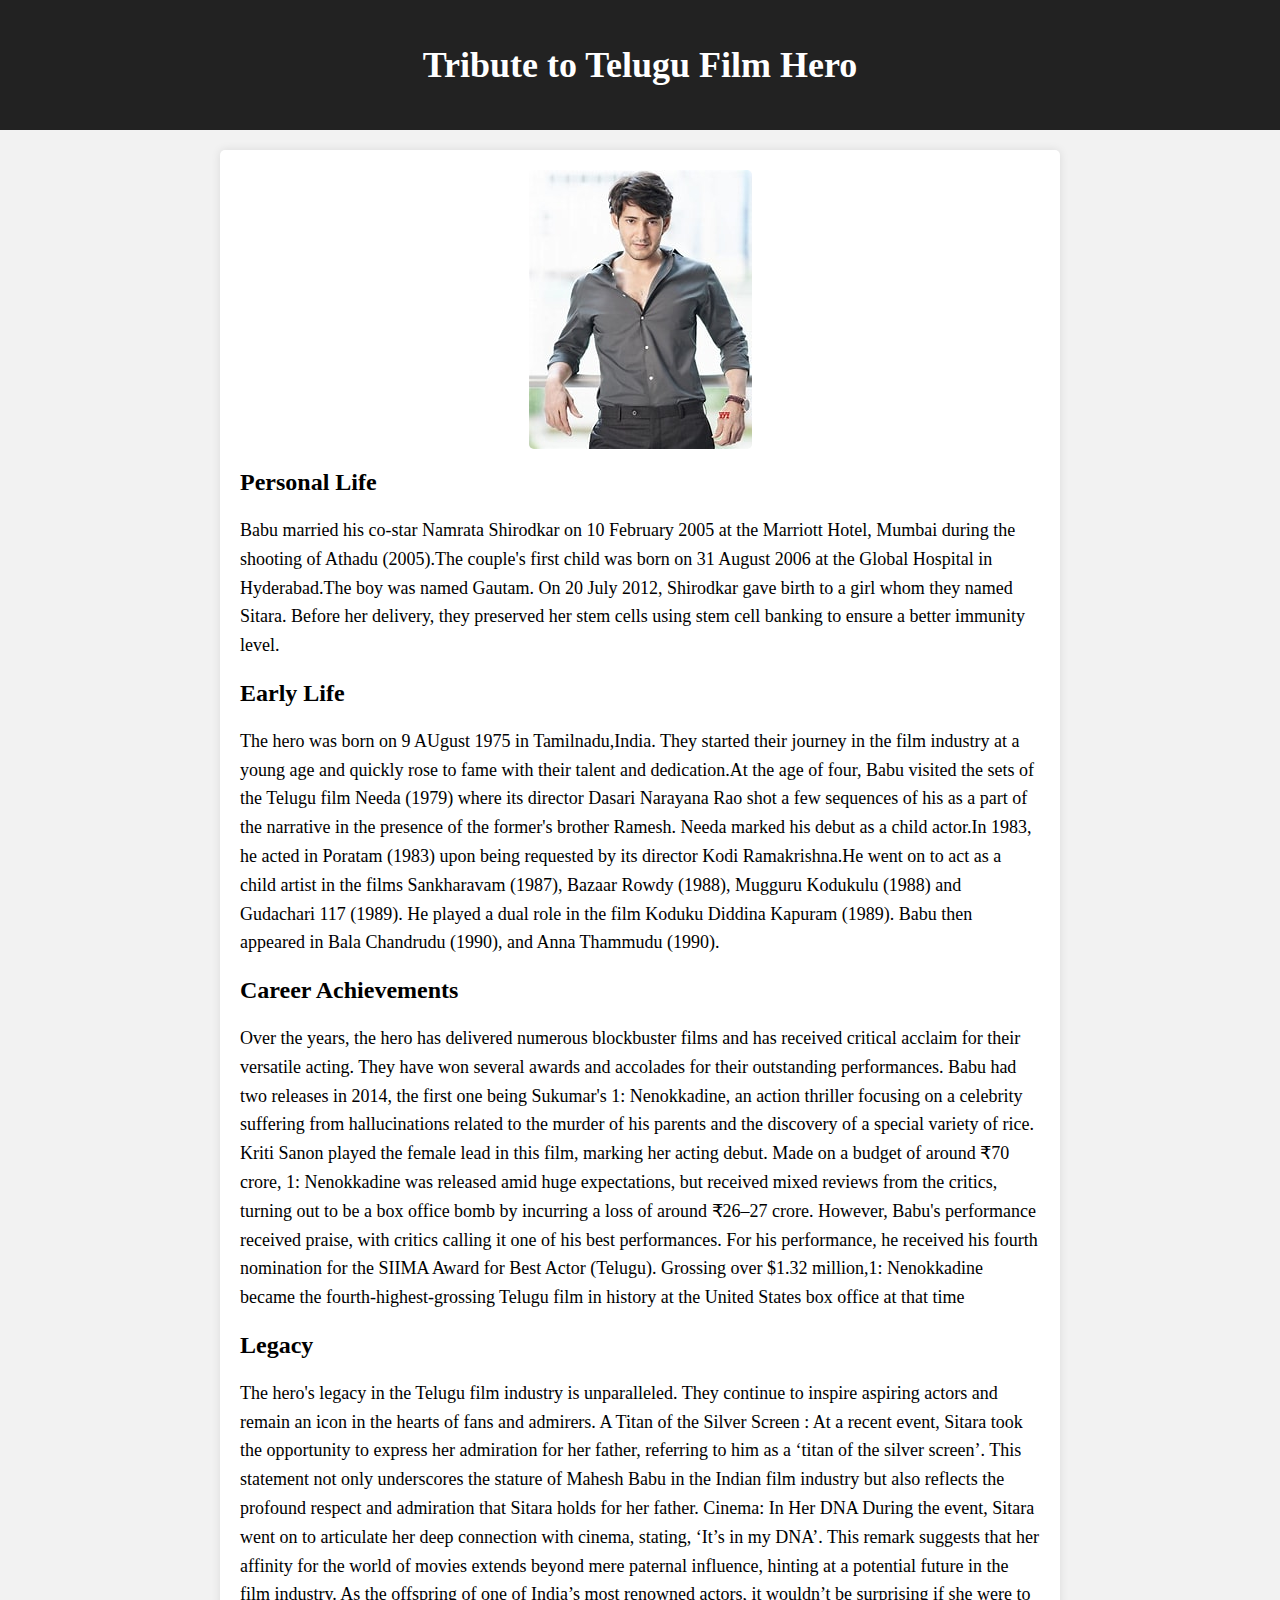
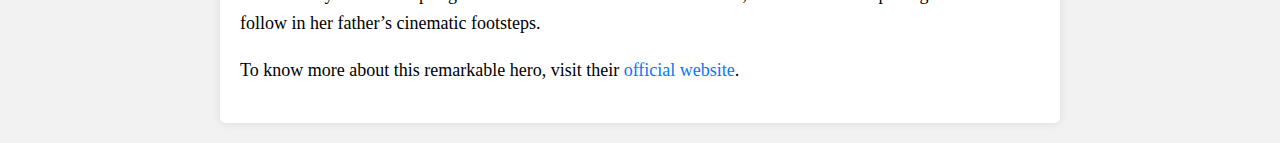
<file: Tribute page/index.html>
<!DOCTYPE html>
<html>
<head>
    <title>Tribute to Telugu Film Hero</title>
    <style>
        body {
            font-family:Cambria, Cochin, Georgia, Times, 'Times New Roman', serif;
            background-color: #f2f2f2;
            margin: 0;
            padding: 0;
        }

        header {
            background-color: #222;
            color: #fff;
            text-align: center;
            padding: 20px 0;
        }

        h1 {
            font-size: 36px;
        }

        .container {
            max-width: 800px;
            margin: 20px auto;
            background-color: #fff;
            padding: 20px;
            border-radius: 5px;
            box-shadow: 0 0 10px rgba(0, 0, 0, 0.1);
        }

        img {
            max-width: 100%;
            display: block;
            margin: 0 auto;
            border-radius: 5px;
        }

        p {
            font-size: 18px;
            line-height: 1.6;
        }

        a {
            color: #007BFF;
            text-decoration: none;
        }

        a:hover {
            text-decoration: underline;
        }
    </style>
</head>
<body>
    <header>
        <h1>Tribute to Telugu Film Hero</h1>
    </header>

    <div class="container">
        <img src="th (2).jfif" alt="Telugu Film Hero">
        
        <h2>Personal Life</h2>
        <p>
            Babu married his co-star Namrata Shirodkar on 10 February 2005 at the Marriott Hotel, Mumbai during the shooting of Athadu (2005).The couple's first child was born on 31 August 2006 at the Global Hospital in Hyderabad.The boy was named Gautam. On 20 July 2012, Shirodkar gave birth to a girl whom they named Sitara. Before her delivery, they preserved her stem cells using stem cell banking to ensure a better immunity level.
        </p>

        <h2>Early Life</h2>
        <p>
            The hero was born on 9 AUgust 1975 in Tamilnadu,India. They started their journey in the film industry at a
            young age and quickly rose to fame with their talent and dedication.At the age of four, Babu visited the sets of the Telugu film Needa (1979) where its director Dasari Narayana Rao shot a few sequences of his as a part of the narrative in the presence of the former's brother Ramesh. Needa marked his debut as a child actor.In 1983, he acted in Poratam (1983) upon being requested by its director Kodi Ramakrishna.He went on to act as a child artist in the films Sankharavam (1987), Bazaar Rowdy (1988), Mugguru Kodukulu (1988) and Gudachari 117 (1989). He played a dual role in the film Koduku Diddina Kapuram (1989). Babu then appeared in Bala Chandrudu (1990), and Anna Thammudu (1990).
        </p>

        <h2>Career Achievements</h2>
        <p>
            Over the years, the hero has delivered numerous blockbuster films and has received critical acclaim for
            their versatile acting. They have won several awards and accolades for their outstanding performances. Babu had two releases in 2014, the first one being Sukumar's 1: Nenokkadine, an action thriller focusing on a celebrity suffering from hallucinations related to the murder of his parents and the discovery of a special variety of rice. Kriti Sanon played the female lead in this film, marking her acting debut. Made on a budget of around ₹70 crore, 1: Nenokkadine was released amid huge expectations, but received mixed reviews from the critics, turning out to be a box office bomb by incurring a loss of around ₹26–27 crore. However, Babu's performance received praise, with critics calling it one of his best performances. For his performance, he received his fourth nomination for the SIIMA Award for Best Actor (Telugu). Grossing over $1.32 million,1: Nenokkadine became the fourth-highest-grossing Telugu film in history at the United States box office at that time
        </p>

        <h2>Legacy</h2>
        <p>
            The hero's legacy in the Telugu film industry is unparalleled. They continue to inspire aspiring actors and
            remain an icon in the hearts of fans and admirers.
            A Titan of the Silver Screen :
            At a recent event, Sitara took the opportunity to express her admiration for her father, referring to him as a ‘titan of the silver screen’. This statement not only underscores the stature of Mahesh Babu in the Indian film industry but also reflects the profound respect and admiration that Sitara holds for her father.
            
            Cinema: In Her DNA
            During the event, Sitara went on to articulate her deep connection with cinema, stating, ‘It’s in my DNA’. This remark suggests that her affinity for the world of movies extends beyond mere paternal influence, hinting at a potential future in the film industry. As the offspring of one of India’s most renowned actors, it wouldn’t be surprising if she were to follow in her father’s cinematic footsteps.
        </p>

        <p>
            To know more about this remarkable hero, visit their <a href="https://en.wikipedia.org/wiki/Mahesh_Babu" target="_blank">official website</a>.
        </p>
    </div>
</body>
</html>
</file>
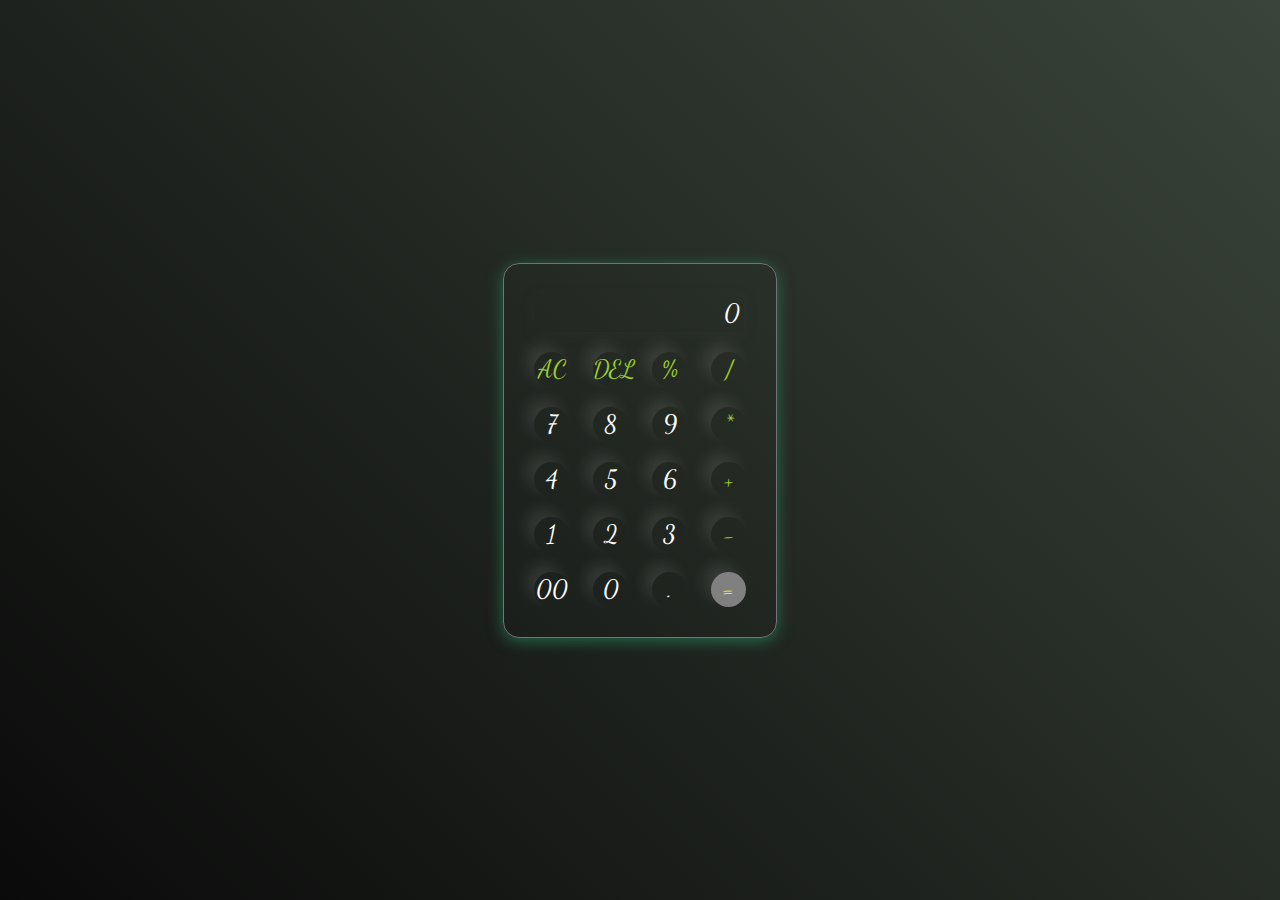
<file: Task 1/Calculator/index.html>
<!DOCTYPE html>
<html lang="en">
<head>
    <meta charset="UTF-8">
    <link rel="shortcut icon" type="x-icon" href="calculator_891175.png"
    <meta name="viewport" content="width=device-width, initial-scale=1.0">
    <title>Calculator</title>
    <link rel="stylesheet" href="style.css">
</head>
<body>
    <div class="Calculator">
        <input type="text" placeholder="0"
         id="inputBoxId">
        <div>
            <button class="operatorStyle">AC</button>
            <button class="operatorStyle">DEL</button>
            <button class="operatorStyle ">%</button>
            <button class="operatorStyle ">/</button>
        </div>
        <div>
            <button>7</button>
            <button>8</button>
            <button>9</button>
            <button class="operatorStyle ">*</button>
        </div>
        <div>
            <button>4</button>
            <button>5</button>
            <button>6</button>
            <button class="operatorStyle ">+</button>
        </div>
        <div>
            <button>1</button>
            <button>2</button>
            <button>3</button>
            <button class="operatorStyle " >-</button>
        </div>
        <div>
            <button>00</button>
            <button>0</button>
            <button>.</button>
            <button class="equalButton">=</button>
        </div> 
    </div>
    <script src="script.js"></script>
</body>
</html>
</file>
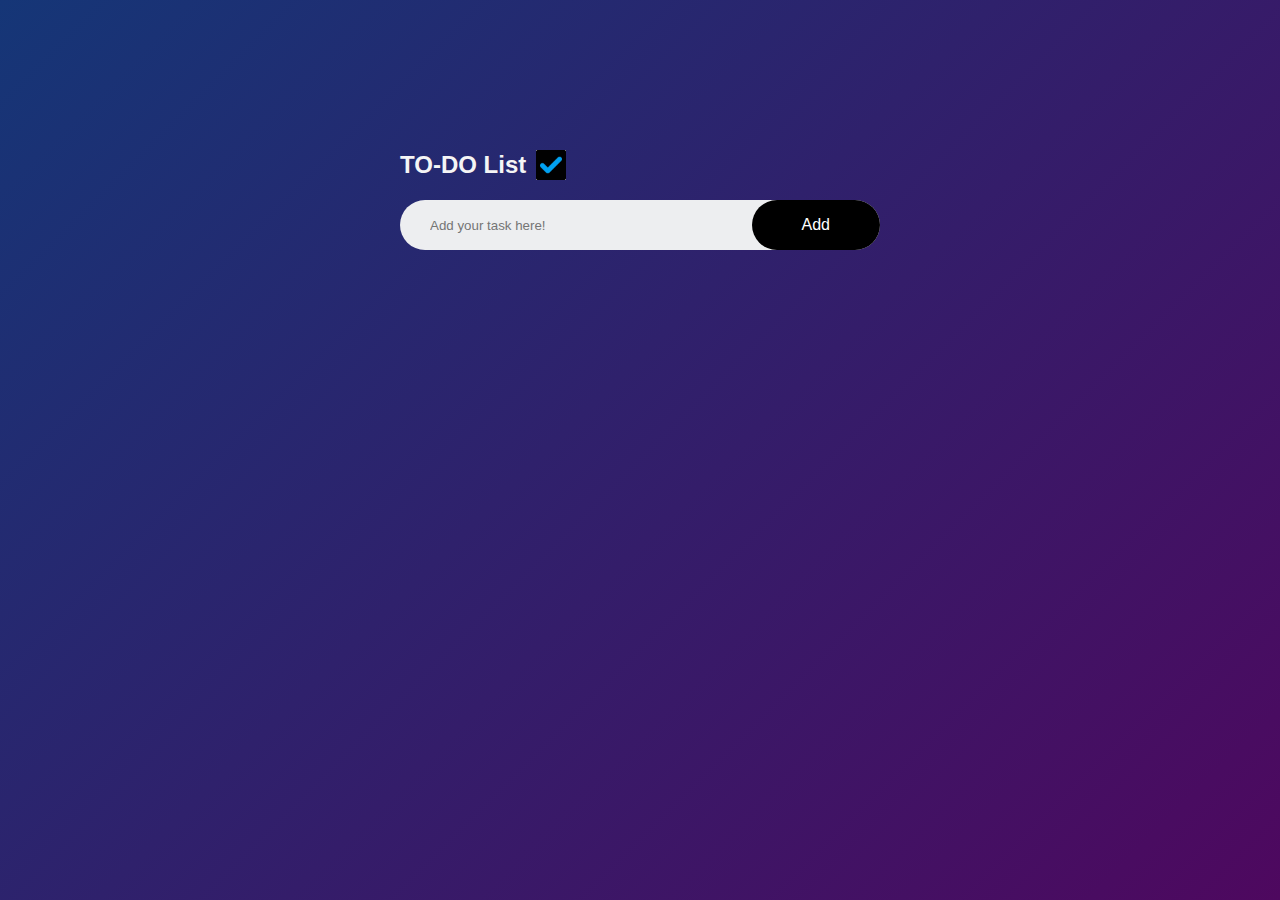
<file: Task 3/To do app/index.html>
<!DOCTYPE html>
<html lang="en">
<head>
    <meta charset="UTF-8">
    <meta name="viewport" content="width=device-width, initial-scale=1.0">
    <title>To-Do app</title>
    <link rel="stylesheet" href="style.css">
</head>
<body>
    <div class="container">
        <div class="todo-app">
            <h2>TO-DO List <img src="to do image.jpg"></h2>
            <div class="row">
                <input type="text" id="input-box" placeholder="Add your task here!">
                <button onclick="addTask()">Add</button>
            </div>
            <ul id="list-container">
               <!---<li class="checked">Task 1</li>
                <li>Task 1</li>
                <li>Task 1</li>
                <li>Task 1</li>-->
            </ul>
        </div>
    </div>
    <script src="script.js"></script>
</body>
</html>
</file>
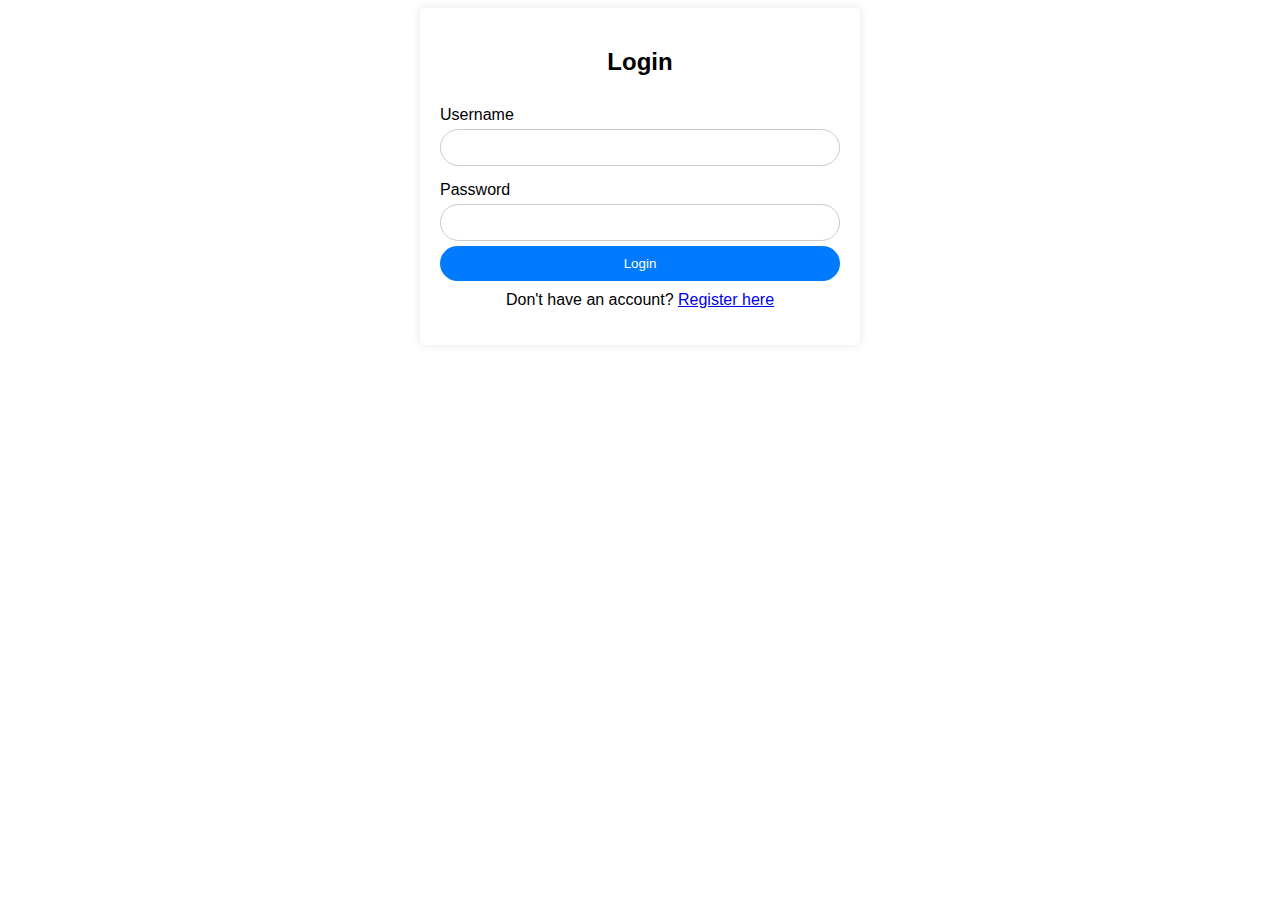
<file: Task 4/login page/index.html>
<!DOCTYPE html>
<html lang="en">
<head>
    <meta charset="UTF-8">
    <meta name="viewport" content="width=device-width, initial-scale=1.0">
    <title>Login and Registration Page</title>
    <style>
        body {
            font-family: Arial, sans-serif;
            background-color: white;
        }

        .container {
            max-width: 400px;
            margin: 0 auto;
            padding: 20px;
            background: #fff;
            border-radius: 5px;
            box-shadow: 0 0 10px rgba(0, 0, 0, 0.1);
        }

        h2 {
            text-align: center;
        }

        form {
            display: flex;
            flex-direction: column;
        }

        label {
            margin-top: 10px;
        }

        input {
            padding: 10px;
            margin: 5px 0;
            border: 1px solid #ccc;
            border-radius: 30px;
        }

        button {
            background: #007bff;
            color: #fff;
            padding: 10px;
            border: none;
            border-radius: 30px;
            cursor: pointer;
        }

        .register-link {
            text-align: center;
            margin-top: 10px;
        }
    </style>
</head>
<body>
    <div class="container">
        <h2>Login</h2>
        <form id="login-form">
            <label for="username">Username</label>
            <input type="text" id="username" name="username" required>

            <label for="password">Password</label>
            <input type="password" id="password" name="password" required>

            <button type="submit">Login</button>
        </form>
        <p class="register-link">Don't have an account? <a href="#" id="show-register">Register here</a></p>
    </div>

    <div class="container" id="register-container" style="display: none;">
        <h2>Register</h2>
        <form id="register-form">
            <label for="new-username">Username</label>
            <input type="text" id="new-username" name="new-username" required>

            <label for="new-password">Password</label>
            <input type="password" id="new-password" name="new-password" required>

            <button type="submit">Register</button>
        </form>
        <p class="register-link">Already have an account? <a href="#" id="show-login">Login here</a></p>
    </div>

    <script>
        const loginForm = document.getElementById("login-form");
        const registerForm = document.getElementById("register-form");
        const registerContainer = document.getElementById("register-container");
        const showRegisterLink = document.getElementById("show-register");
        const showLoginLink = document.getElementById("show-login");

        showRegisterLink.addEventListener("click", () => {
            loginForm.style.display = "none";
            registerContainer.style.display = "block";
        });

        showLoginLink.addEventListener("click", () => {
            loginForm.style.display = "block";
            registerContainer.style.display = "none";
        });

        loginForm.addEventListener("submit", (e) => {
            e.preventDefault();
            // Add your login logic here
            alert("Login logic goes here");
        });

        registerForm.addEventListener("submit", (e) => {
            e.preventDefault();
            // Add your registration logic here
            alert("Registration logic goes here");
        });
    </script>
</body>
</html>
</file>
<file: Task 1/Calculator/style.css>
@import url('https://fonts.googleapis.com/css2?family=Caveat:wght@500&family=Dancing+Script:wght@500&display=swap');
*{
    margin: 0;
    padding: 0;
    box-sizing: border-box;
    font-family: 'Caveat', cursive;
    font-family: 'Dancing Script', cursive;
}

body
{
    width: 100%;
    height: 100vh;
    display: flex;
    justify-content: center;
    align-items: center;
    background: linear-gradient(45deg,#0a0a0a,#3a443a);
}

.Calculator
{
    border: 1px solid #717377;
    padding: 20px;
    border-radius: 16px;
    background: transparent;
    box-shadow: 0px 3px 15px rgba(43,175,119,0.5);
}

input 
{
    width: 210px;
    border: none;
    padding: 4px;
    margin: 10px;
    background: transparent;
    box-shadow: 0px 3px 15px rgba(84,84,84,0.1);
    text-align: right;
    font-size: 25px;
    cursor: pointer;
    color: white;
}

input::placeholder
{
    color: white;
}

button
{
    border: none;
    width: 35px;
    height: 35px;
    margin: 10px;
    border-radius: 50%;
    background: transparent;
    color: white;
    font-size: 25px;
    box-shadow: -8px -8px 15px rgba(255,255,255,0.1);
    cursor: pointer;
}

.equalButton
{
    background-color: gray;
    color: yellow;
}

.operatorStyle
{
    color: yellowgreen;
}
</file>
<file: Task 3/To do app/style.css>
*{
    margin: 0;
    padding: 0;
    font-family:Arial, Helvetica, sans-serif;
    box-sizing: border-box;
}
.container{
    width: 100%;
    min-height: 100vh;
    background: linear-gradient(135deg, #153677, #4e085f);
    padding: 10px;
}
.todo-app{
    width: 100%;
    max-width: 540px;
    background: transparent;
    margin: 100px auto 20px;
    padding: 40px 30px 70px;
    border-radius: 10px;
}

.todo-app h2{
    color: whitesmoke;
    display: flex;
    align-items: center;
    margin-bottom: 20px;
}
.todo-app h2 img{
    width: 30px;
    margin-left: 10px;   
}

.row{
    display: flex;
    align-items: center;
    justify-content: space-between;
    background: #edeef0;
    border-radius: 30px;
    padding-left: 20px;
    margin-bottom: 25px;  
}

input{
    flex:1;
    border: none;
    outline: none;
    background: transparent;
    padding: 10px;
    font-weight: 14px;
}

button{
    border: none;
    outline: none;
    padding: 16px 50px;
    background: black;
    color: #fff;
    font-size: 16px;
    cursor: pointer;
    border-radius: 40px;
}
ul li{
    list-style: none;
    color: whitesmoke;
    font-size:17px;
    padding: 2px 8px 12px 50px;
    user-select: none;
    cursor: pointer;
    position: relative;
}

ul li::before{
    content: '';
    position: absolute;
    height: 20px;
    width: 28px;
    border-radius: 50%;
    background-image: url(radio-button.png);
    background-size: cover;
    background-position: center;
    top: 2px;
    left: 8px;
}

ul li.checked{
    color: #554;
    text-decoration: line-through;
}
ul li.checked::before{
    background-image: url(—Pngtree—check\ mark\ vector\ icon_5552269.png);

}

ul li span{
    position: absolute;
    right: 0;
    width: 40px;
    height: 40px;
    font-size: 22px;
    color: red;
    line-height: 40px;
    text-align: center;
    border-radius: 50%
}
ul li span :hover{
    background: #edeef0;
}
</file>
